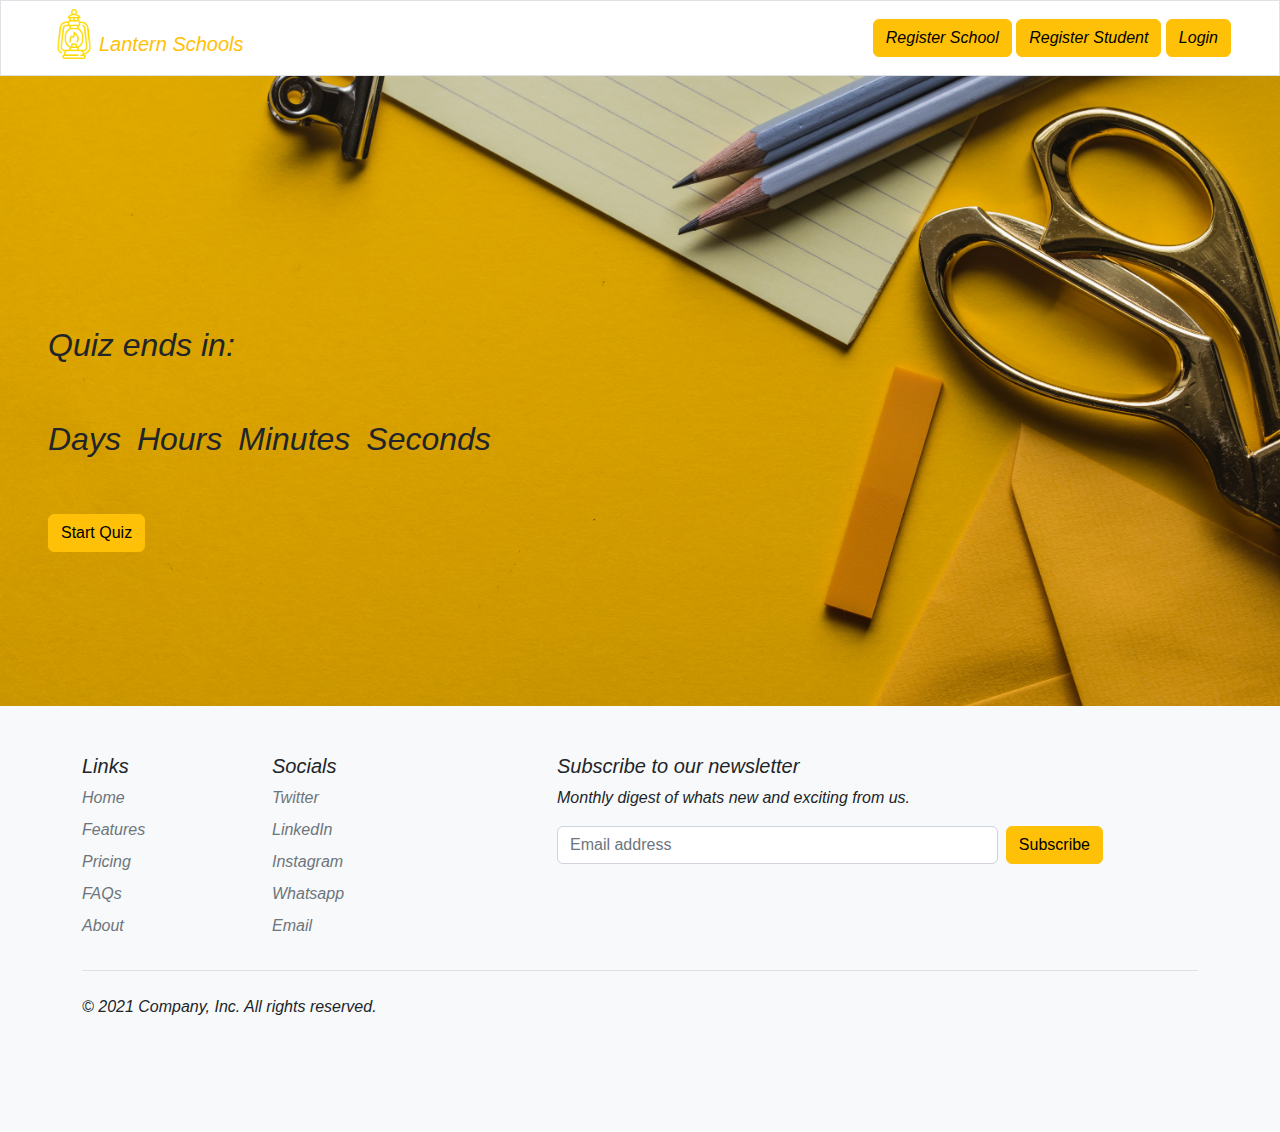
<file: index.html>
<!DOCTYPE html>
<html lang="en">

<head>
    <meta charset="UTF-8">
    <meta http-equiv="X-UA-Compatible" content="IE=edge">
    <meta name="viewport" content="width=device-width, initial-scale=1.0">
    <link rel="stylesheet" href="./CSS/bootstrap.min.css">
    <link rel="stylesheet" href="./CSS/bootstrap.min.css.map">
    <link rel="stylesheet" href="./CSS/index.css">
    <script src="./JS/bootstrap.bundle.min.js" defer></script>
    <script src="./JS/index.js" defer></script>
    <script src="./JS/register_student.js" defer></script>
    <script src="./JS/register_school.js" defer></script>
    <script src="./JS/home.js" defer></script>
    <title>LOGIN</title>
</head>

<body class="bg-light ">
    <header class="border border-bottom position-sticky bg-white">
        <nav class=" nav navbar d-flex justify-content-between mx-5">
            <div class="d-flex mb-2">
                <a href="./index.html"><img src="./images/oil_lamp_yellow.png" alt="logo" class="img-fluid"
                        style="height:50px"></a>
                <span class="text-warning fs-5 align-self-end ">Lantern Schools</span>
            </div>
            <div>
                <a class="btn btn-warning" href="#" id="reg_school_btn">Register School</a>
                <a class="btn btn-warning" href="#" id="reg_student_btn">Register Student</a>
                <a class="btn btn-warning " href="#" id="login_student_btn">Login</a>
            </div>
        </nav>
    </header>

    <main class="">
        <!-- Spinner -->
        <div class="w-100 d-flex justify-content-center mt-5 mb-5 spinner d-none">
            <div class="spinner-border text-warning mx-auto" role="status">
                <span class="visually-hidden">Loading...</span>
            </div>
        </div>

        <!-- Success -->
        <div class="w-75 mx-auto success px-5 mt-4 d-none">
            <h3 class="text-white text-opacity-50 bg-success text-center py-3 rounded-top w-100">Successful!</h3>
        </div>
        <!-- Error -->
        <div class="w-75 mx-auto error px-5 mt-4 d-none">
            <h3 class="text-white text-opacity-50 bg-danger text-center py-3 rounded-top w-100">Error, Recheck!</h3>
        </div>

        <!-- Login -->
        <div
            class="row bg-white d-flex justify-content-around align-items-center mx-auto w-75 rounded-3 p-4 border mb-5 mt-5 login_div d-none">

            <div class="w-50 col-lg-5">
                <h3 class="w-100 text-center">Student Login</h3>
                <img src="./images/register_login.png" class="img-fluid  ">
            </div>
            <div class="w-50 col-lg-7">
                <div class="mb-3 row">
                    <label for="inputEmail" class="col-sm-2 col-form-label me-2 ">Email</label>
                    <div class="col-sm-10">
                        <input type="email" name="email" class="form-control email" id="inputEmail">
                    </div>
                </div>
                <div class="mb-3 row">
                    <label for="inputPassword" class="col-sm-2 col-form-label me-2 ">Password</label>
                    <div class="col-sm-10">
                        <input type="password" name="password" class="form-control password" id="inputPassword">
                    </div>
                </div>
                <button type="button" id="student_log_btn" class="btn btn-warning mt-3">Login</button>
                <!-- <p class="mt-2 text-dark already-copyright">New here? <a href="#" class="text-warning ms-1">Register</a> -->
                </p>
            </div>
        </div>

        <!-- Register Student -->
        <div
            class="row bg-white d-flex justify-content-around align-items-center mx-auto w-75 rounded-3 p-4 border register_student_div mt-5 mb-5 d-none">

            <div class="w-50 col-lg-5 col">
                <h3 class="w-100 text-center">Register Student</h3>
                <img src="./images/register_login.png" class="img-fluid  ">
            </div>
            <div class="col-lg-6 col  ">
                <div class="mb1">
                    <label for="exampleInputName1" class="form-label">First Name</label>
                    <input type="text" class="form-control inputErr" id="exampleInputName1"
                        aria-describedby="emailHelp">
                    <span id="FirstNameErr"></span>
                </div>
                <div class="mb1">
                    <label for="exampleInputName1" class="form-label">Last Name</label>
                    <input type="text" class="form-control inputErr" id="exampleInputName2"
                        aria-describedby="emailHelp">
                    <span id="LastNameErr"></span>
                </div>
                <div class="mb1">
                    <label for="exampleInputEmail1" class="form-label">Email address</label>
                    <input type="email" class="form-control inputErr" id="exampleInputEmail1"
                        aria-describedby="emailHelp">
                    <span id="EmailErr"></span>
                </div>
                <div class='mb1 mt-3'>
                    <!-- <label for="school_options" class="form-label">Pick School</label> -->
                    <select name="" id="school_options" class="form-select inputErr">
                        <option value="">Pick School</option>
                        <!-- <option value="rework academy">Rework Academy.</option> -->
                    </select>
                    <span id="SchoolErr"></span>
                </div>
                <div class="mb1">
                    <label for="exampleInputPassword1" class="form-label">Password</label>
                    <input type="password" class="form-control inputErr" id="exampleInputPassword1">
                    <span id="passwrdErr"></span>
                </div>
                <button type="button" id="RegStudentsubmit" class="btn btn-warning mt-3">Submit</button>
                <!-- <p class="mt-2 text-dark already-copyright">Have an account? <a href="#" class="text-warning">Login</a> -->
                </p>
            </div>
        </div>

        <!-- Register School -->
        <div
            class="row bg-white d-flex justify-content-around align-items-center mx-auto w-75 rounded-3 p-4 border register_school_div mt-5 mb-5 d-none">

            <div class="w-50 col-lg-5">
                <h3 class="w-100 text-center">Register School</h3>
                <img src="./images/register_login.png" class="img-fluid  ">
            </div>
            <div class="col-lg-6 col col-sm ">
                <div class="mb-3">
                    <label for="schoolName" class="form-label">School Name</label>
                    <input type="text" class="form-control " id="schoolName" aria-describedby="emailHelp">
                </div>
                <div class="mb-3">
                    <label for="schoolEmail" class="form-label">Email address</label>
                    <input type="email" class="form-control " id="schoolEmail" aria-describedby="emailHelp">
                </div>
                <div class="mb-3">
                    <label for="schoolAddress" class="form-label">School address</label>
                    <input type="text" class="form-control " id="schoolAddress" aria-describedby="textHelp">
                </div>
                <div class="mb-3">
                    <label for="schoolPassword" class="form-label">Password</label>
                    <input type="password" class="form-control " id="schoolPassword">
                </div>
                <button type="button" id="regSchoolSubmit" class="btn btn-warning mt-3">Submit</button>
                <!-- <p class="mt-2 text-dark already-copyright">Have an account? <a href="#"
                        class="text-warning">Register</a>
                </p> -->
            </div>
        </div>
        <!-- End Register School -->


        <!-- Home section -->
        <section class="">
            <div class=" timer-div pt-5 text-start">
                <h2 class="ms-5 mt-5">Quiz ends in:</h2>

                <div class="w-50 d-flex gap-3 text-center pt-5 fs-1 mb-5 ms-5">
                    <div>
                        <h2 id="timer-text">Days</h2>
                        <h2 class="container-day"></h2>
                    </div>
                    <div>
                        <h2 id="timer-text">Hours</h2>
                        <h2 class="container-hour"></h2>
                    </div>
                    <div>
                        <h2 id="timer-text">Minutes</h2>
                        <h2 class="container-minute"></h2>
                    </div>
                    <div>
                        <h2 id="timer-text">Seconds</h2>
                        <h2 class="container-second"></h2>
                    </div>
                </div>
                <button id="quiz_btn" class="btn btn-warning ms-5 ">Start Quiz</button>

            </div>
            </div>

        </section>

        <div class="container">
            <footer class="py-5">
                <div class="row">
                    <div class="col-2">
                        <h5>Links</h5>
                        <ul class="nav flex-column">
                            <li class="nav-item mb-2"><a href="#" class="nav-link p-0 text-muted">Home</a></li>
                            <li class="nav-item mb-2"><a href="#" class="nav-link p-0 text-muted">Features</a></li>
                            <li class="nav-item mb-2"><a href="#" class="nav-link p-0 text-muted">Pricing</a></li>
                            <li class="nav-item mb-2"><a href="#" class="nav-link p-0 text-muted">FAQs</a></li>
                            <li class="nav-item mb-2"><a href="#" class="nav-link p-0 text-muted">About</a></li>
                        </ul>
                    </div>

                    <div class="col-2">
                        <h5>Socials</h5>
                        <ul class="nav flex-column">
                            <li class="nav-item mb-2"><a href="#" class="nav-link p-0 text-muted">Twitter</a></li>
                            <li class="nav-item mb-2"><a href="#" class="nav-link p-0 text-muted">LinkedIn</a></li>
                            <li class="nav-item mb-2"><a href="#" class="nav-link p-0 text-muted">Instagram</a></li>
                            <li class="nav-item mb-2"><a href="#" class="nav-link p-0 text-muted">Whatsapp</a></li>
                            <li class="nav-item mb-2"><a href="#" class="nav-link p-0 text-muted">Email</a></li>
                        </ul>
                    </div>

                    <div class="col-6 offset-1">
                        <form>
                            <h5>Subscribe to our newsletter</h5>
                            <p>Monthly digest of whats new and exciting from us.</p>
                            <div class="d-flex w-100 gap-2">
                                <label for="newsletter1" class="visually-hidden">Email address</label>
                                <input id="newsletter1" type="text" class="form-control" placeholder="Email address">
                                <button class="btn btn-warning" type="button">Subscribe</button>
                            </div>
                        </form>
                    </div>
                </div>

                <div class="d-flex justify-content-between py-4 my-4 border-top">
                    <p>&copy; 2021 Company, Inc. All rights reserved.</p>
                    <ul class="list-unstyled d-flex">
                        <li class="ms-3"><a class="link-dark" href="#"><svg class="bi" width="24" height="24">
                                    <use xlink:href="#twitter" />
                                </svg></a></li>
                        <li class="ms-3"><a class="link-dark" href="#"><svg class="bi" width="24" height="24">
                                    <use xlink:href="#instagram" />
                                </svg></a></li>
                        <li class="ms-3"><a class="link-dark" href="#"><svg class="bi" width="24" height="24">
                                    <use xlink:href="#facebook" />
                                </svg></a></li>
                    </ul>
                </div>
            </footer>
        </div>


    </main>


</body>

</html>
</file>
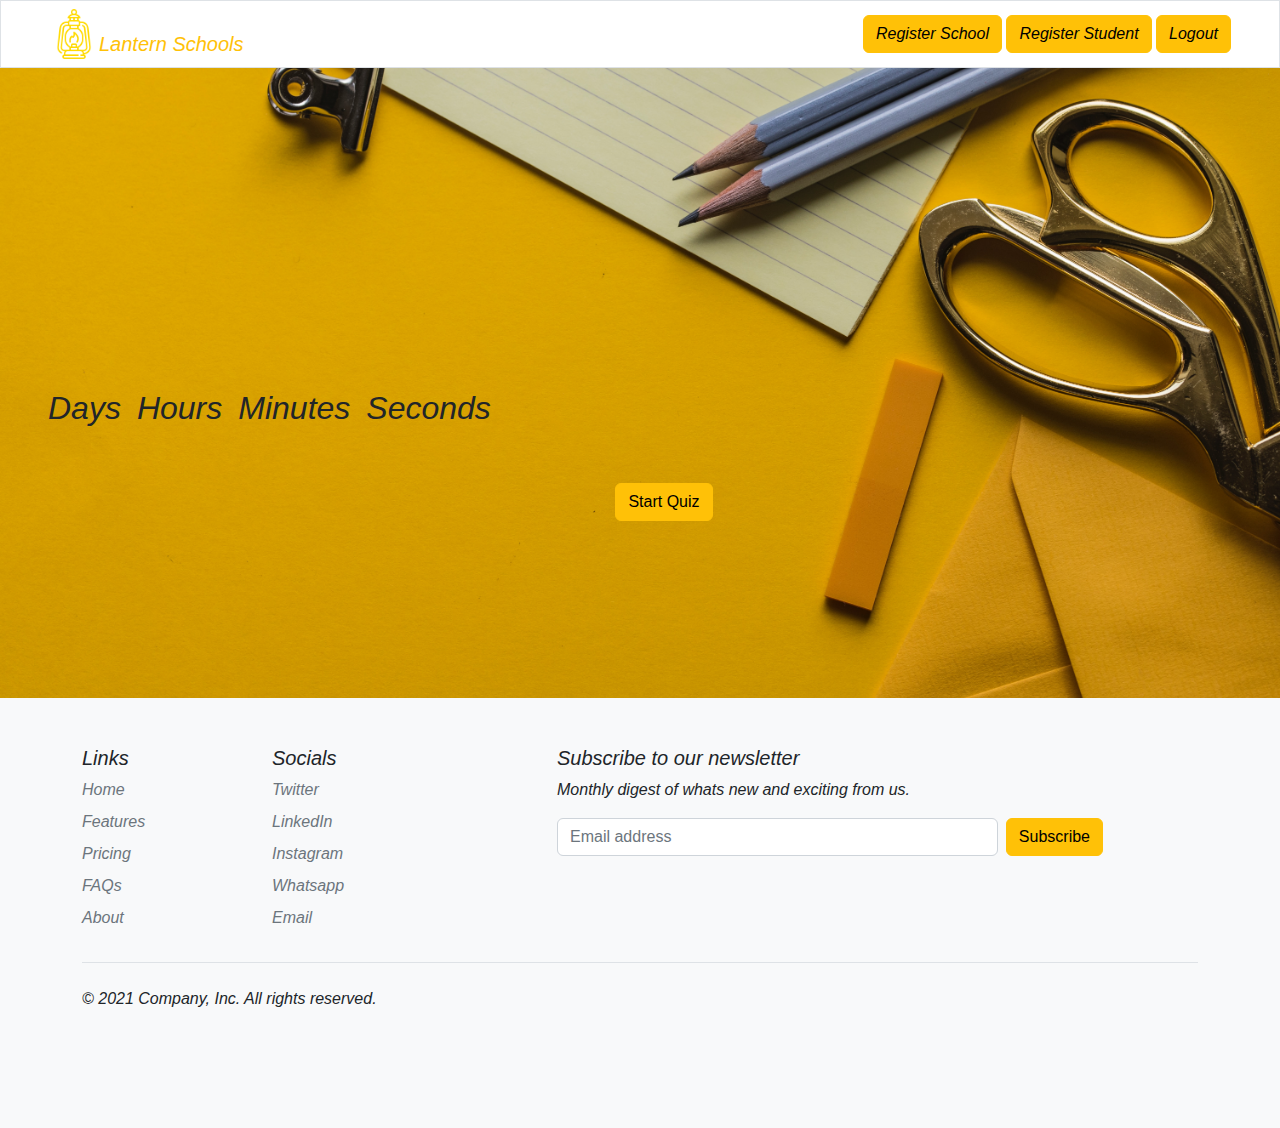
<file: home.html>
<!DOCTYPE html>
<html lang="en">

<head>
    <meta charset="UTF-8">
    <meta http-equiv="X-UA-Compatible" content="IE=edge">
    <meta name="viewport" content="width=device-width, initial-scale=1.0">
    <link rel="stylesheet" href="./CSS/bootstrap.min.css">
    <link rel="stylesheet" href="./CSS/bootstrap.min.css.map">
    <link rel="stylesheet" href="./CSS/index.css">
    <link rel="stylesheet" href="./CSS/footer.css">
    <script src="./JS/bootstrap.bundle.min.js" defer></script>
    <script src="./JS/home.js" defer></script>
    <title>HOME</title>
</head>

<body class="bg-light ">
    <header class="border border-bottom position-sticky bg-white">
        <nav class="nav navbar d-flex justify-content-between mx-5">
            <div class="d-flex">
                <a href="./index.html"><img src="./images/oil_lamp_yellow.png" alt="logo" class="img-fluid" style="height:50px"></a>
                <span class="text-warning fs-5 align-self-end ">Lantern Schools</span>
            </div>
            <div>
                <a class="btn btn-warning" href="./index.html" id="reg_school_btn">Register School</a>
                <a class="btn btn-warning" href="./index.html" id="reg_student_btn">Register Student</a>
                <a class="btn btn-warning " href="./index.html" id="logout_student_btn">Logout</a>
            </div>
        </nav>
    </header>

    <main class="">

        <!-- Home section -->
        <section class="">
            <div class=" timer-div pt-5 text-center">
                <div class="w-50 d-flex gap-3 text-center pt-5 fs-1 mb-5 mt-5 ms-5">
                    <div>
                        <h2 id="timer-text">Days</h2>
                        <h2 class="container-day"></h2>
                    </div>
                    <div>
                        <h2 id="timer-text">Hours</h2>
                        <h2 class="container-hour"></h2>
                    </div>
                    <div>
                        <h2 id="timer-text">Minutes</h2>
                        <h2 class="container-minute"></h2>
                    </div>
                    <div>
                        <h2 id="timer-text">Seconds</h2>
                        <h2 class="container-second"></h2>
                    </div>
                </div>
                <button id="quiz_btn" class="btn btn-warning ms-5">Start Quiz</button>

            </div>
            </div>

        </section>
    </main>

    <div class="container">
        <footer class="py-5">
          <div class="row">
            <div class="col-2">
              <h5>Links</h5>
              <ul class="nav flex-column">
                <li class="nav-item mb-2"><a href="#" class="nav-link p-0 text-muted">Home</a></li>
                <li class="nav-item mb-2"><a href="#" class="nav-link p-0 text-muted">Features</a></li>
                <li class="nav-item mb-2"><a href="#" class="nav-link p-0 text-muted">Pricing</a></li>
                <li class="nav-item mb-2"><a href="#" class="nav-link p-0 text-muted">FAQs</a></li>
                <li class="nav-item mb-2"><a href="#" class="nav-link p-0 text-muted">About</a></li>
              </ul>
            </div>
      
            <div class="col-2">
              <h5>Socials</h5>
              <ul class="nav flex-column">
                <li class="nav-item mb-2"><a href="www.twitter.com/KingsleyOwolab1" class="nav-link p-0 text-muted">Twitter</a></li>
                <li class="nav-item mb-2"><a href="#" class="nav-link p-0 text-muted">LinkedIn</a></li>
                <li class="nav-item mb-2"><a href="#" class="nav-link p-0 text-muted">Instagram</a></li>
                <li class="nav-item mb-2"><a href="#" class="nav-link p-0 text-muted">Whatsapp</a></li>
                <li class="nav-item mb-2"><a href="#" class="nav-link p-0 text-muted">Email</a></li>
              </ul>
            </div>
      
            <div class="col-6 offset-1">
              <form>
                <h5>Subscribe to our newsletter</h5>
                <p>Monthly digest of whats new and exciting from us.</p>
                <div class="d-flex w-100 gap-2">
                  <label for="newsletter1" class="visually-hidden">Email address</label>
                  <input id="newsletter1" type="text" class="form-control" placeholder="Email address">
                  <button class="btn btn-warning" type="button">Subscribe</button>
                </div>
              </form>
            </div>
          </div>
      
          <div class="d-flex justify-content-between py-4 my-4 border-top">
            <p>&copy; 2021 Company, Inc. All rights reserved.</p>
            <ul class="list-unstyled d-flex">
              <li class="ms-3"><a class="link-dark" href="#"><svg class="bi" width="24" height="24"><use xlink:href="#twitter"/></svg></a></li>
              <li class="ms-3"><a class="link-dark" href="#"><svg class="bi" width="24" height="24"><use xlink:href="#instagram"/></svg></a></li>
              <li class="ms-3"><a class="link-dark" href="#"><svg class="bi" width="24" height="24"><use xlink:href="#facebook"/></svg></a></li>
            </ul>
          </div>
        </footer>
      </div>

</body>

</html>
</file>
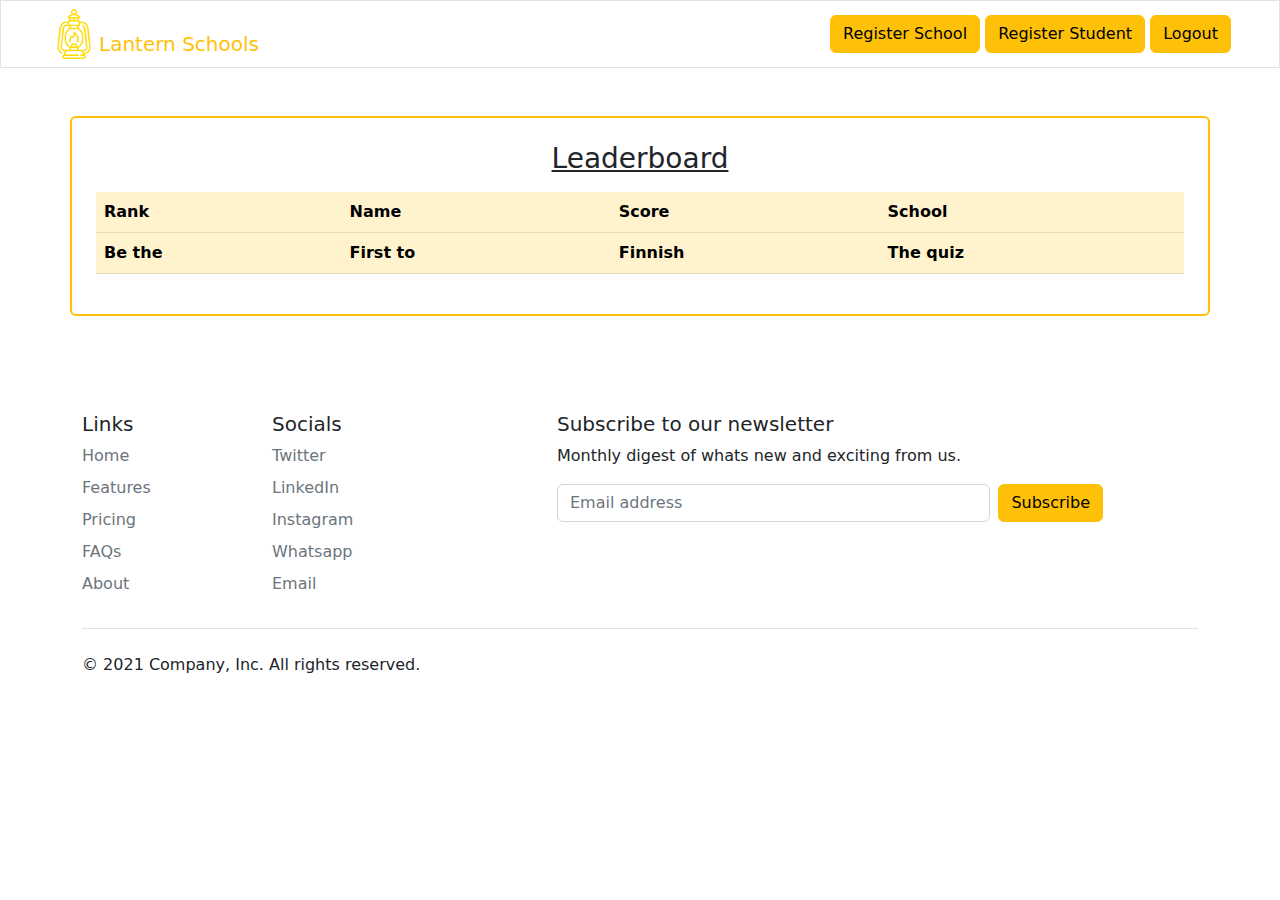
<file: leadboard.html>
<!DOCTYPE html>
<html lang="en">

<head>
    <meta charset="UTF-8">
    <meta http-equiv="X-UA-Compatible" content="IE=edge">
    <meta name="viewport" content="width=device-width, initial-scale=1.0">
    <link rel="stylesheet" href="./CSS/bootstrap.min.css">
    <link rel="stylesheet" href="./CSS/bootstrap.min.css.map">
    <script src="./JS/bootstrap.bundle.min.js" defer></script>
    <script src="./JS/leadboard.js" defer></script>
    <script src="./JS/logout.js" defer></script>
    <title>Document</title>
</head>

<body>

    <body>
        <header class="border border-bottom position-sticky bg-white">
            <nav class="nav navbar d-flex justify-content-between mx-5">
                <div class="d-flex">
                    <a href="./index.html"><img src="./images/oil_lamp_yellow.png" alt="logo" class="img-fluid"
                            style="height:50px"></a>
                    <span class="text-warning fs-5 align-self-end ">Lantern Schools</span>
                </div>
                <div>
                    <a class="btn btn-warning" href="./index.html" id="reg_school_btn">Register School</a>
                    <a class="btn btn-warning" href="./index.html" id="reg_student_btn">Register Student</a>
                    <a class="btn btn-warning " href="./index.html" id="logout_student_btn">Logout</a>
                </div>
            </nav>
        </header>
        <main class="mb-4">

            <div class="container  align-items-center h-75 rounded border border-2 border-warning my-5 py-4 px-4">
                <div class=" d-flex justify-content-center mb-2">
                    <h3 class="text-decoration-underline">Leaderboard</h3>
                </div id="leaderboard">
                <div>
                    <table class="table table-warning">
                        <thead>
                            <tr>
                                <th>Rank</th>
                                <th>Name</th>
                                <th>Score</th>
                                <th>School</th>
                            </tr>
                        </thead>
                        <tbody class="table-warning " id="tbody">
                            <tr>
                                <th>Be the</th>
                                <th>First to</th>
                                <th>Finnish</th>
                                <th>The quiz</th>
                            </tr>
                        </tbody>
                    </table>
                </div>
            </div>

        </main>
        <div class="container">
            <footer class="py-5">
                <div class="row">
                    <div class="col-2">
                        <h5>Links</h5>
                        <ul class="nav flex-column">
                            <li class="nav-item mb-2"><a href="#" class="nav-link p-0 text-muted">Home</a></li>
                            <li class="nav-item mb-2"><a href="#" class="nav-link p-0 text-muted">Features</a></li>
                            <li class="nav-item mb-2"><a href="#" class="nav-link p-0 text-muted">Pricing</a></li>
                            <li class="nav-item mb-2"><a href="#" class="nav-link p-0 text-muted">FAQs</a></li>
                            <li class="nav-item mb-2"><a href="#" class="nav-link p-0 text-muted">About</a></li>
                        </ul>
                    </div>

                    <div class="col-2">
                        <h5>Socials</h5>
                        <ul class="nav flex-column">
                            <li class="nav-item mb-2"><a href="#" class="nav-link p-0 text-muted">Twitter</a></li>
                            <li class="nav-item mb-2"><a href="#" class="nav-link p-0 text-muted">LinkedIn</a></li>
                            <li class="nav-item mb-2"><a href="#" class="nav-link p-0 text-muted">Instagram</a></li>
                            <li class="nav-item mb-2"><a href="#" class="nav-link p-0 text-muted">Whatsapp</a></li>
                            <li class="nav-item mb-2"><a href="#" class="nav-link p-0 text-muted">Email</a></li>
                        </ul>
                    </div>

                    <div class="col-6 offset-1">
                        <form>
                            <h5>Subscribe to our newsletter</h5>
                            <p>Monthly digest of whats new and exciting from us.</p>
                            <div class="d-flex w-100 gap-2">
                                <label for="newsletter1" class="visually-hidden">Email address</label>
                                <input id="newsletter1" type="text" class="form-control" placeholder="Email address">
                                <a class="btn btn-warning" type="a">Subscribe</a>
                            </div>
                        </form>
                    </div>
                </div>

                <div class="d-flex justify-content-between py-4 my-4 border-top">
                    <p>&copy; 2021 Company, Inc. All rights reserved.</p>
                    <ul class="list-unstyled d-flex">
                        <li class="ms-3"><a class="link-dark" href="#"><svg class="bi" width="24" height="24">
                                    <use xlink:href="#twitter" />
                                </svg></a></li>
                        <li class="ms-3"><a class="link-dark" href="#"><svg class="bi" width="24" height="24">
                                    <use xlink:href="#instagram" />
                                </svg></a></li>
                        <li class="ms-3"><a class="link-dark" href="#"><svg class="bi" width="24" height="24">
                                    <use xlink:href="#facebook" />
                                </svg></a></li>
                    </ul>
                </div>
            </footer>
        </div>
    </body>
</body>

</html>
</file>
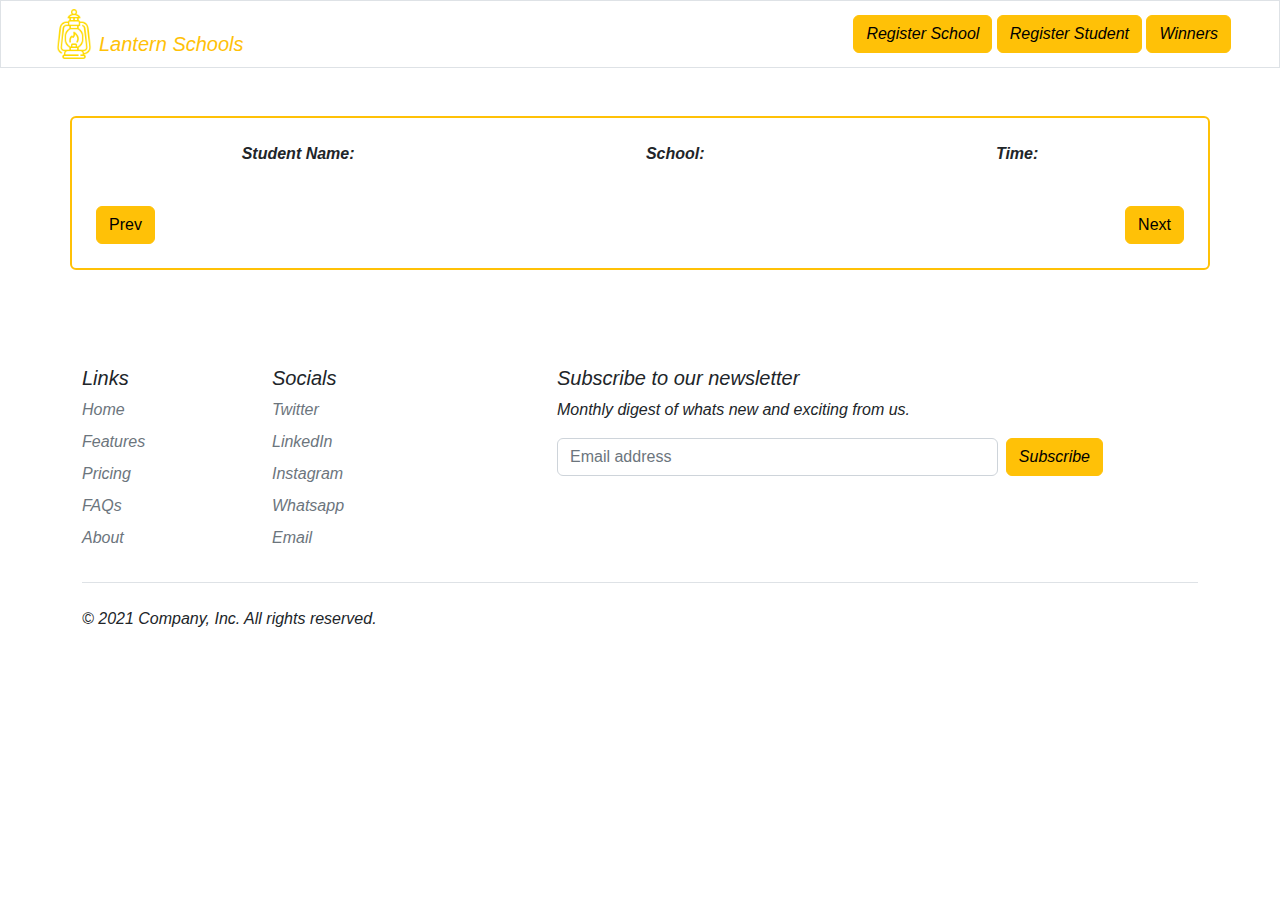
<file: quiz.html>
<!DOCTYPE html>
<html lang="en">

<head>
    <meta charset="UTF-8">
    <meta http-equiv="X-UA-Compatible" content="IE=edge">
    <meta name="viewport" content="width=device-width, initial-scale=1.0">
    <link rel="stylesheet" href="./CSS/bootstrap.min.css">
    <link rel="stylesheet" href="./CSS/bootstrap.min.css.map">
    <link rel="stylesheet" href="./CSS/footer.css">
    <link rel="stylesheet" href="./CSS/index.css">
    <script src="./JS/bootstrap.bundle.min.js" defer></script>
    <script src="./JS/quiz.js" defer></script>
    <title>Quiz</title>
</head>

<body>
    <header class="border border-bottom position-sticky bg-white">
        <nav class="nav navbar d-flex justify-content-between mx-5">
            <div class="d-flex">
                <a href="./index.html"><img src="./images/oil_lamp_yellow.png" alt="logo" class="img-fluid"
                        style="height:50px"></a>
                <span class="text-warning fs-5 align-self-end ">Lantern Schools</span>
            </div>
            <div>
                <a class="btn btn-warning" href="./index.html" id="reg_school_btn">Register School</a>
                <a class="btn btn-warning" href="./index.html" id="reg_student_btn">Register Student</a>
                <a class="btn btn-warning" href="./leadboard.html" id="reg_student_btn">Winners</a>
                <!-- <a class="btn btn-warning " href="./index.html" id="login_student_btn">Login</a> -->
            </div>
        </nav>
    </header>
    <main class="mb-4">

        <div class="container  align-items-center h-100 rounded border border-2 border-warning my-5 py-4 px-4 quiz_div">
            <div class=" d-flex justify-content-around">
                <p class="fw-semibold">Student Name: <span id="logged_name" class="fw-bold"></span></p>
                <p class="fw-semibold">School: <span id="logged_school" class="fw-bold"></span></p>
                <p class="fw-semibold">Time: <span id="quiz_time" class="fw-bold"></span></p>
            </div>
            <div id="questions_div">
                 <h3 id="question" class="mb-4"></h3>
               <div class=" gap-2" id="options">
                    <!-- <a
                        class="w-100 d-block border border-1 border-warning rounded px-2 py-2 text-warning text-decoration-none fs-5 mb-3">1960</a>
                    <a
                        class="w-100 d-block border border-1 border-warning rounded px-2 py-2 text-warning text-decoration-none fs-5 mb-3">1850</a>
                    <a
                        class="w-100 d-block border border-1 border-warning rounded px-2 py-2 text-warning text-decoration-none fs-5 mb-3">2010</a>
                    <a
                        class="w-100 d-block border border-1 border-warning rounded px-2 py-2 text-warning text-decoration-none fs-5">2023</a> -->
                </div> 
            </div>

            <div class="w-100 mt-3 d-flex justify-content-between">
                <button class="text-black btn btn-warning" id="prev">Prev</button>
                <button class="text-black btn btn-warning d-none" id="submit_quiz">Submit</button>
                <button class="text-black btn btn-warning" id="next" >Next</button>
            </div>
        </div>

        <div class="result_div d-none">
            <div class="container text-center align-items-center h-100 rounded border border-2 border-warning my-5 py-4 px-4 ">
                <h2>Congratulations! submitted successfully.</h2>
                <p>You Scored: <span id="percent"></span></p>
                <p>You can check Leaderboard for your rank!</p>
                <a href="./leadboard.html" class="text-black btn btn-warning">Leaderboard</a>
            </div>
        </div>

    </main>
    <div class="container">
        <footer class="py-5">
            <div class="row">
                <div class="col-2">
                    <h5>Links</h5>
                    <ul class="nav flex-column">
                        <li class="nav-item mb-2"><a href="#" class="nav-link p-0 text-muted">Home</a></li>
                        <li class="nav-item mb-2"><a href="#" class="nav-link p-0 text-muted">Features</a></li>
                        <li class="nav-item mb-2"><a href="#" class="nav-link p-0 text-muted">Pricing</a></li>
                        <li class="nav-item mb-2"><a href="#" class="nav-link p-0 text-muted">FAQs</a></li>
                        <li class="nav-item mb-2"><a href="#" class="nav-link p-0 text-muted">About</a></li>
                    </ul>
                </div>

                <div class="col-2">
                    <h5>Socials</h5>
                    <ul class="nav flex-column">
                        <li class="nav-item mb-2"><a href="#" class="nav-link p-0 text-muted">Twitter</a></li>
                        <li class="nav-item mb-2"><a href="#" class="nav-link p-0 text-muted">LinkedIn</a></li>
                        <li class="nav-item mb-2"><a href="#" class="nav-link p-0 text-muted">Instagram</a></li>
                        <li class="nav-item mb-2"><a href="#" class="nav-link p-0 text-muted">Whatsapp</a></li>
                        <li class="nav-item mb-2"><a href="#" class="nav-link p-0 text-muted">Email</a></li>
                    </ul>
                </div>

                <div class="col-6 offset-1">
                    <form>
                        <h5>Subscribe to our newsletter</h5>
                        <p>Monthly digest of whats new and exciting from us.</p>
                        <div class="d-flex w-100 gap-2">
                            <label for="newsletter1" class="visually-hidden">Email address</label>
                            <input id="newsletter1" type="text" class="form-control" placeholder="Email address">
                            <a class="btn btn-warning" type="a">Subscribe</a>
                        </div>
                    </form>
                </div>
            </div>

            <div class="d-flex justify-content-between py-4 my-4 border-top">
                <p>&copy; 2021 Company, Inc. All rights reserved.</p>
                <ul class="list-unstyled d-flex">
                    <li class="ms-3"><a class="link-dark" href="#"><svg class="bi" width="24" height="24">
                                <use xlink:href="#twitter" />
                            </svg></a></li>
                    <li class="ms-3"><a class="link-dark" href="#"><svg class="bi" width="24" height="24">
                                <use xlink:href="#instagram" />
                            </svg></a></li>
                    <li class="ms-3"><a class="link-dark" href="#"><svg class="bi" width="24" height="24">
                                <use xlink:href="#facebook" />
                            </svg></a></li>
                </ul>
            </div>
        </footer>
    </div>
</body>

</html>
</file>
<file: CSS/index.css>
*{
    padding: 0;
    margin: 0;
    box-sizing: border-box;
}

body{
    padding: 0;
    font-family: 'Franklin Gothic Medium', 'Arial Narrow', Arial, sans-serif;
    font-style: oblique;
}

.timer-div{
    background-image: url(../images/joanna-kosinska-bF2vsubyHcQ-unsplash.jpg);
      /* filter: blur(2px);
  -webkit-filter: blur(2px); */
    background-repeat: no-repeat;
    background-size: cover;
    height: 70vh;
    align-content: center;
}

.login_div{
    margin-bottom: 200px;
}

.a:hover{
    background-color: #ffc107;
    color: black;
    
}
</file>
<file: CSS/footer.css>
.b-example-divider {
    height: 3rem;
    background-color: rgba(0, 0, 0, .1);
    border: solid rgba(0, 0, 0, .15);
    border-width: 1px 0;
    box-shadow: inset 0 .5em 1.5em rgba(0, 0, 0, .1), inset 0 .125em .5em rgba(0, 0, 0, .15);
  }
  
  .bi {
    vertical-align: -.125em;
    fill: currentColor;
  }
</file>
